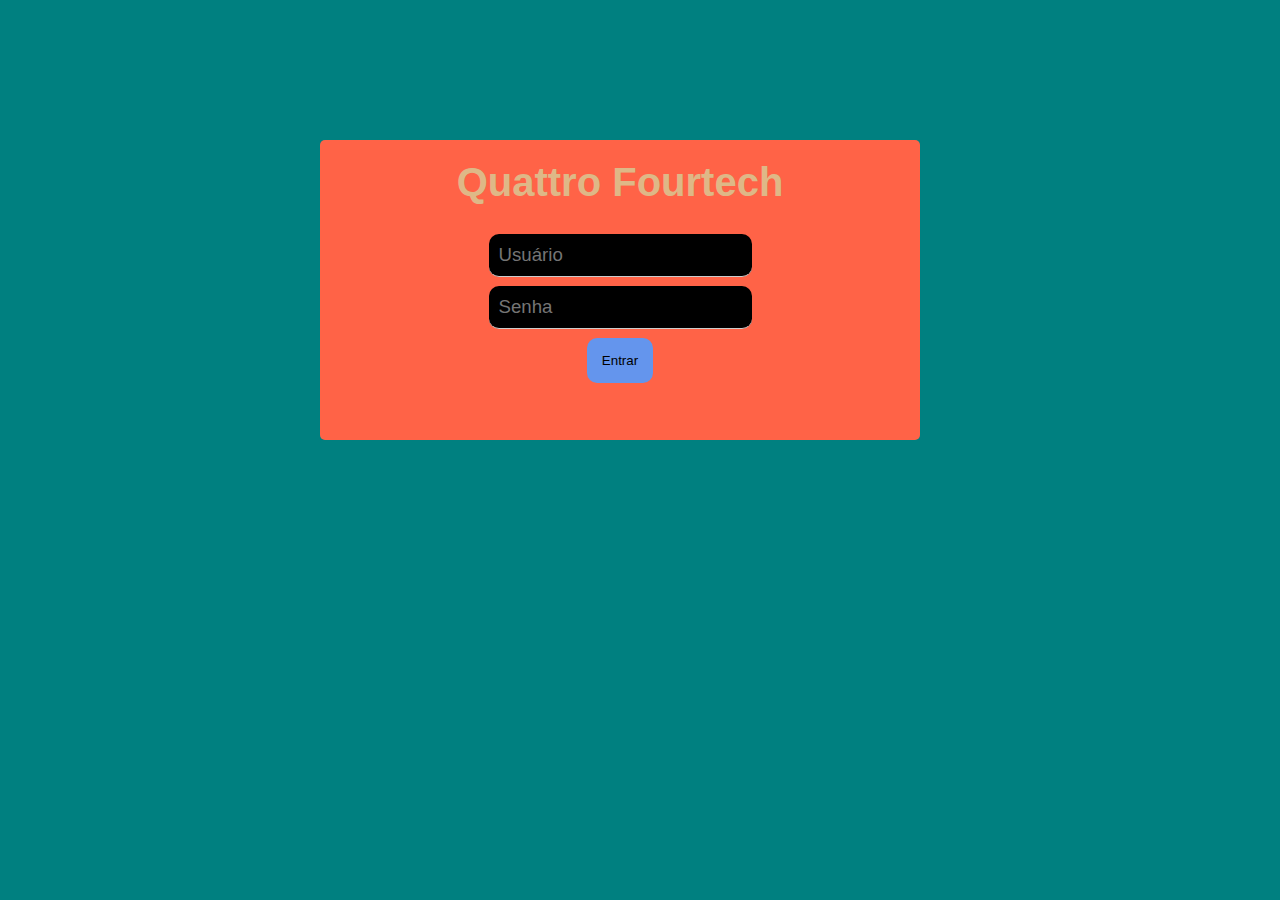
<file: Homework2/index.html>
<!DOCTYPE html>
<html lang="pt-br">
<head>
    <meta charset="UTF-8">
    <meta http-equiv="X-UA-Compatible" content="IE=edge">
    <meta name="viewport" content="width=device-width, initial-scale=1.0">
    <title>Homework 2</title>

    <style>
        *{
            padding: 0;
            margin: 0;
            box-sizing: border-box;
            font-family: Arial, Helvetica, sans-serif;            
        }
        body{
            background-color: teal;
            margin: auto;
            padding: 20px;
            position: relative;
        }
        section{
            font-size: 2.5em;
            color: burlywood;
            font-weight: bolder;
            width: 600px;
            height: 300px;
            text-align: center;
            background-color: tomato;
            border-radius: 5px;
            padding: 20px;
            position: absolute;
            top: 350%;
            bottom: auto;
            left: 25%;
            margin: auto;
        }
        label{
            display: block;
            margin: 20px;
        }
        label input{
            border: none;
            outline: none;
            padding: 10px;
            background-color: black;    
            border-bottom: 1px solid #ccc;
            color: white;
            font-size: 14pt;
            border-radius: 10px;
        }
        button{
            padding: 15px;
            border: none;
            border-radius: 10px;
            background-color: cornflowerblue;
            cursor: pointer;
        }
        p{
            padding: 10px;
            font-size: 14pt;
        }
    </style>
</head>
<body>
    <section> Quattro Fourtech <br>
        <label id="loginBox">
            <input type="text" name="login" placeholder="Usuário" required> <br>
            <input type="password" name="senha" placeholder="Senha" required> <br>
            <button onclick="adicionarUser(event)">Entrar</button>
        </label>

        <p id="msg">

        </p>    
    </section>
    
    <script src="index.js"></script>
</body>
</html>
</file>
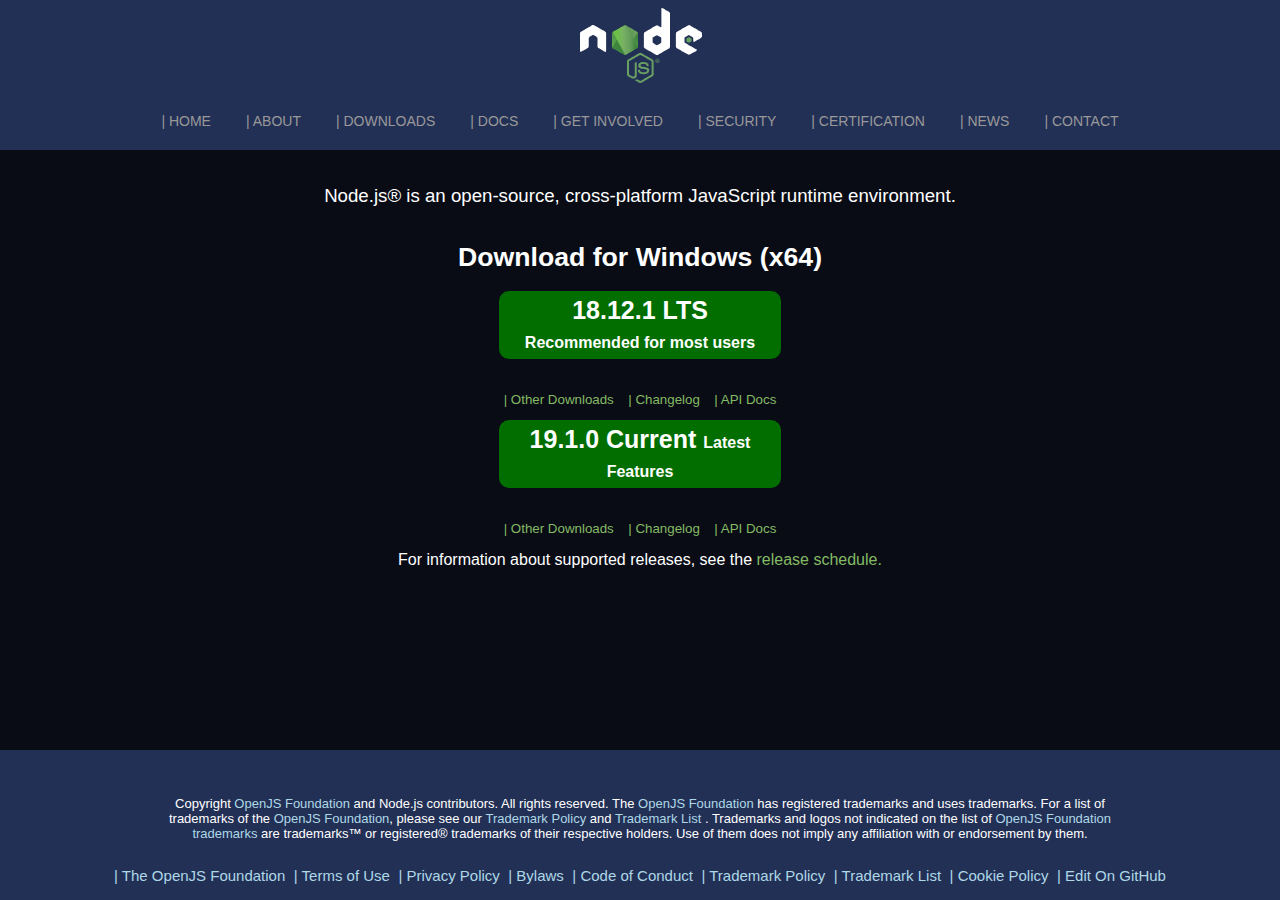
<file: Homework/nodejs.html>
<!DOCTYPE html>
<html lang="pt-br">
<head>
    <meta charset="UTF-8">
    <meta http-equiv="X-UA-Compatible" content="IE=edge">
    <meta name="viewport" content="width=device-width, initial-scale=1.0">
    <title>NODEJS</title>
    <link rel="stylesheet" href="nodejs.css">
    <link rel="shortcut icon" href="assets/images/logo-hexagon-card.png" type="image/x-icon">
</head>
<body>
    <header>  
        <img src="assets/images/image.png" alt="">
        <nav>
            <ul>
                <li> <a href="nodejs.html" id="home">HOME</a> </li>
                <li> <a href="">ABOUT</a> </li>
                <li><a href="">DOWNLOADS</a> </li>
                <li><a href="">DOCS</a> </li>
                <li><a href="">GET INVOLVED</a> </li>
                <li><a href="">SECURITY</a> </li>
                <li><a href="">CERTIFICATION</a> </li>
                <li><a href="">NEWS</a> </li>
                <li><a href="nodejscontato.html" id="contato">CONTACT</a>
            </ul>
        </nav>
    </header>

    <main>
        <p id="mainTitle">Node.js® is an open-source, cross-platform JavaScript runtime environment.</p>
        <h2>Download for Windows (x64)</h2>
        <section>
            <div class="home-downloadButton">
                <a href="nodejs.html"> 18.12.1 LTS
                    <small>Recommended for most users</small>
                </a>
                <ul>
                    <li>Other Downloads</li>
                    <li>Changelog</li>
                    <li>API Docs</li>
                </ul>
            </div>
            <div class="home-downloadButton">
                <a href="nodejs.html"> 19.1.0 Current
                    <small>Latest Features</small>
                </a>
                <ul>
                    <li>Other Downloads</li>
                    <li>Changelog</li>
                    <li>API Docs</li>
                </ul>
            </div>
        </section>
        <p>For information about supported releases, see the <a>release schedule.</a></p>
    </main>
    <footer>
        <p>
            Copyright <a>OpenJS Foundation</a> and Node.js contributors. All rights reserved. The <a>OpenJS Foundation</a> has registered trademarks and uses trademarks. For a list of trademarks of the <a >OpenJS Foundation</a>, please see our <a>Trademark Policy</a> and <a >Trademark List</a> . Trademarks and logos not indicated on the list of <a>OpenJS Foundation trademarks</a> are trademarks™ or registered® trademarks of their respective holders. Use of them does not imply any affiliation with or endorsement by them.
        </p>
        <nav>
            <a href="">The OpenJS Foundation</a>
            <a href="">Terms of Use</a>
            <a href="">Privacy Policy</a>
            <a href="">Bylaws</a>
            <a href="">Code of Conduct</a>
            <a href="">Trademark Policy</a>
            <a href="">Trademark List</a>
            <a href="">Cookie Policy</a>
            <a href="">Edit On GitHub</a>
        </nav>
    </footer>
    
</body>
</html>
</file>
<file: Homework/nodejs.css>
*{
    margin: 0;
    padding: 0;
    text-decoration: none;
    box-sizing: border-box;
    font-family: Arial, Helvetica, sans-serif;
}
body{
    width: 95%;
    height: 100%;
    min-height: 100vh;
    min-width: 100vw;
    background-color: #090c15;
    color: #fff;
}
a:hover{
    text-decoration: underline;
}
header a::before{
    content: "| ";
}
footer nav a::before{
    content: "| ";
}
header{
    width: 100%;
    height: 150px;
    text-align: center;
    background-color: #233056;
    
}
nav ul{
    display: flex;
    flex-direction: row;
    gap: 35px;
    justify-content: center;
    padding-top: 20px;
    font-size: 14px;
    list-style-type: disc;
    color: #999;
}
nav ul li{
    display: inline-block;
}
nav ul li a{
    color: #999;
}
main{
    text-align: center;
    margin: auto;
    padding: auto;
    padding-top: 10px;
}
main #mainTitle{
    padding: 25px;
    font-size: 14pt;
}
main h2{
    padding: 10px;
    font-size: 20pt;
}
main div{
    display: grid;
    margin: auto;
    padding: auto;
    justify-content: center;
    grid-template-rows: auto;
    gap: 20px;
    max-width: 290px;
}
main .home-downloadButton a:hover{
    background-color: #84ba64;
    text-decoration: none;
    transition: background-color 0.2s ease-in-out;
}
main div a{
    background-color: #026e00;
    display: block;
    margin: 8px 4px;
    padding: 0.2em 0.6em;
    color: #fff !important;
    border-radius: 10px;
    font-size: 25px;
    font-weight: bold;
}
main div a small{
    font-size: 12pt;
}
main div ul li{
    display: inline-block;
    list-style-type: disc;
    cursor: pointer;
    padding: 5px 5px;
    color: #84ba64;
    font-size: 10pt;
}
main div ul li::before{
    content: "| ";
}
main div ul li:hover{
    text-decoration: underline;
}
main p{
    padding: 10px;
    position: static;
}
main p a{
    cursor: pointer;
    color: #84ba64;
}
main p a:hover{
    background-color: #84ba64;
    color: #fff;
    border-radius: 5px;
    margin: auto;
}
footer{
    width: 100%;
    height: 150px;
    text-align: center;
    background-color: #233056;
    bottom: 0;
    position: fixed;
    padding: 20px;
}
footer p{
    text-align: center;
    display: block;
    margin-block-start: 1em;
    margin-block-end: 1em;
    margin-inline-start: 0px;
    margin-inline-end: 0px;
    float: left;
    font-size: small;
    padding: 1em 10em;
}
footer p a{
    color: rgb(173, 216, 230);
    padding-right: 2px;
    padding-left: 2px;
    margin-right: -2px;
    margin-left: -2px;
}
footer nav{
    flex-direction: row;
    display: block;
    gap: 10px;

}
footer nav a{
    color: rgb(173, 216, 230);
    font-size: 15px;
    padding: 2px;
}
</file>
